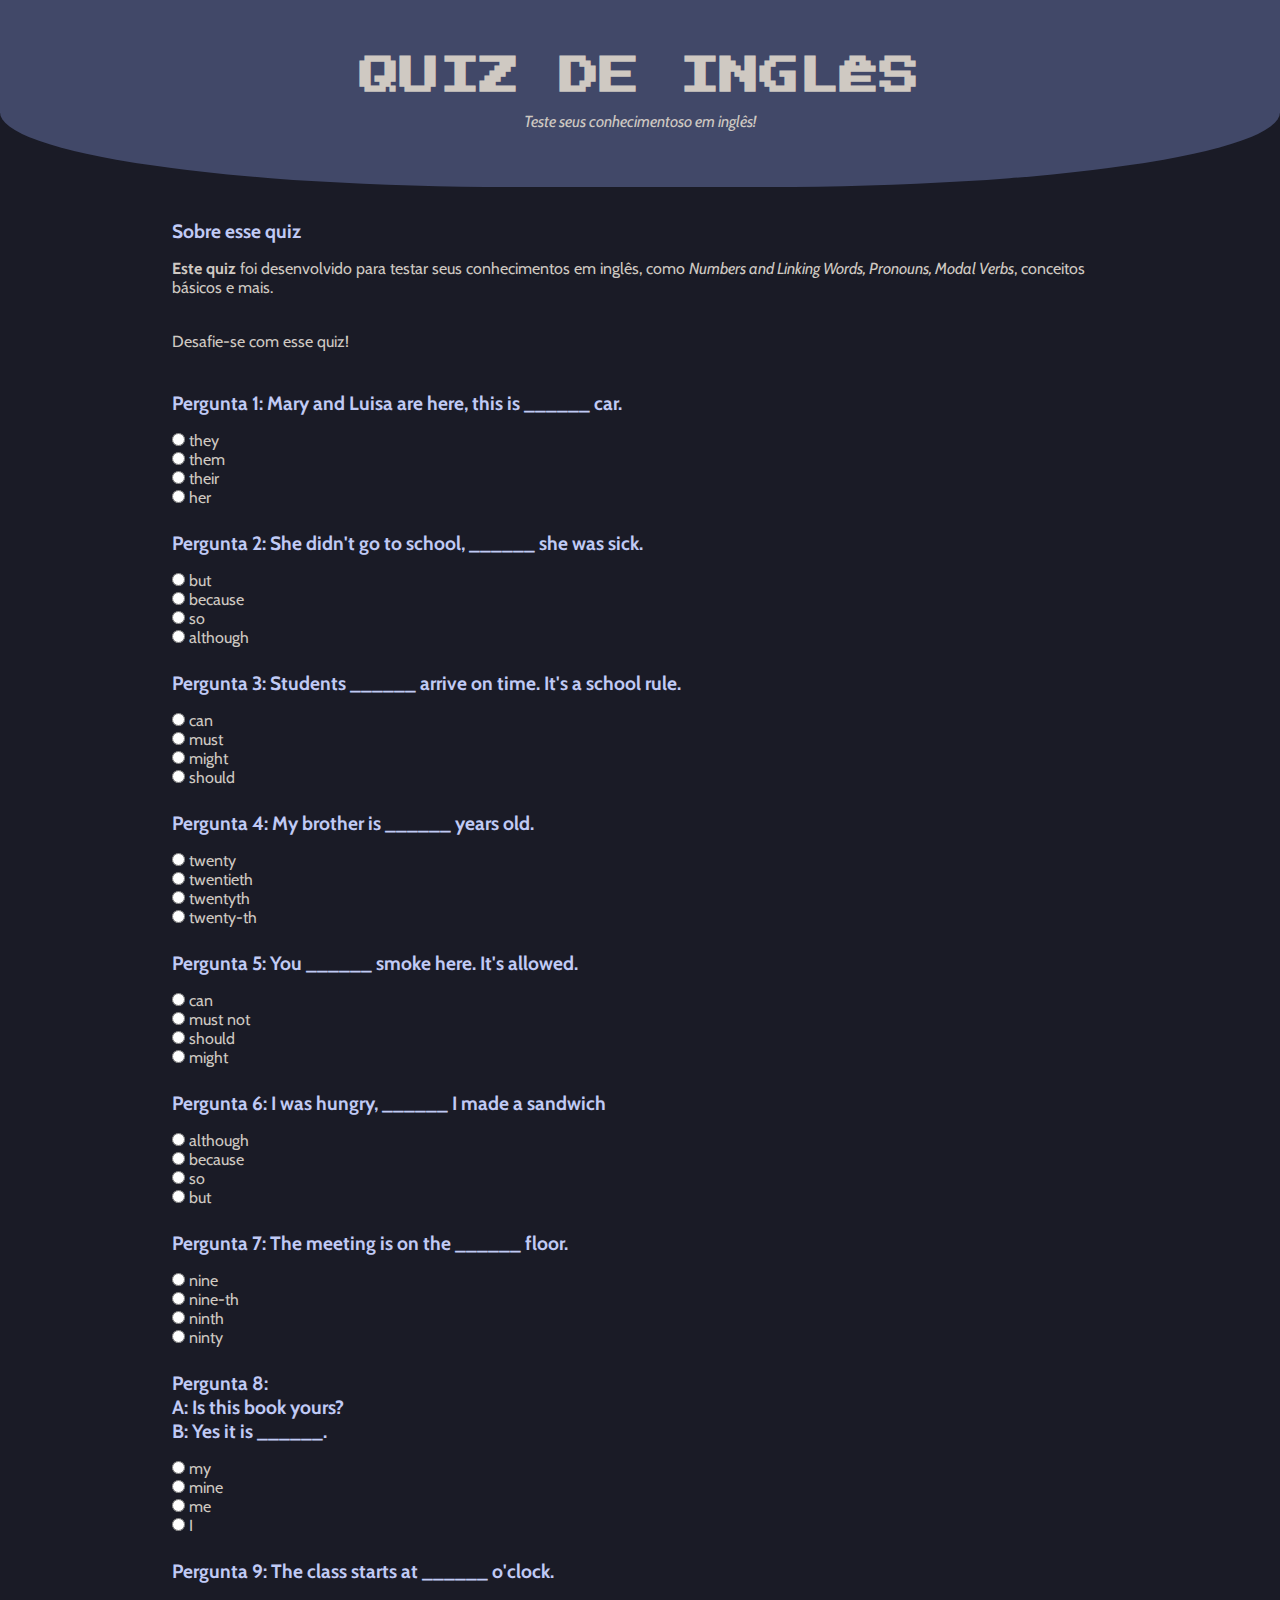
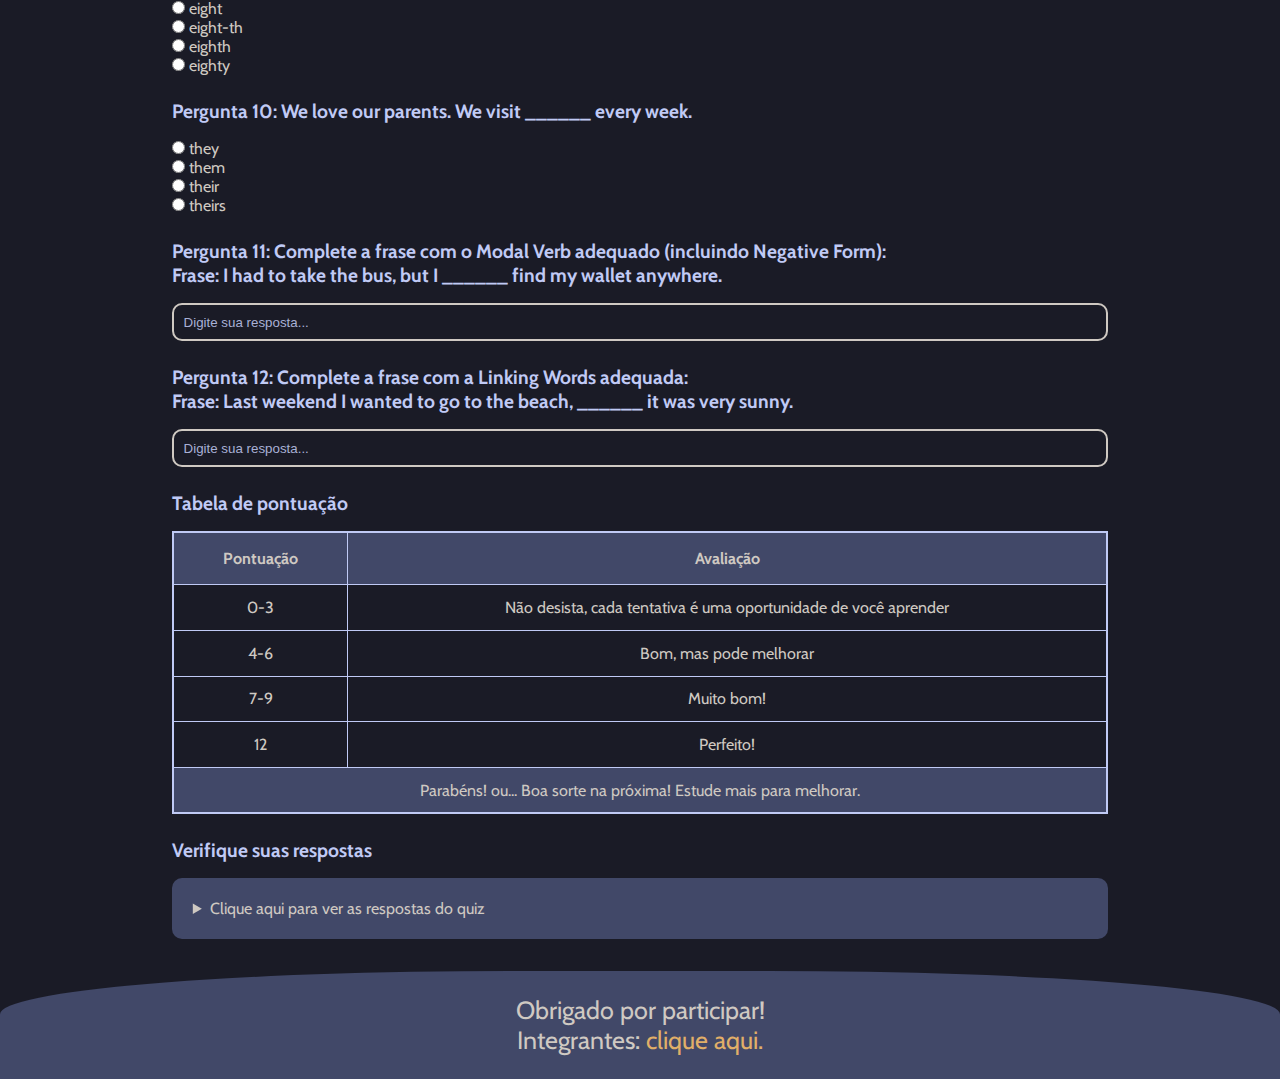
<file: index.html>
<!DOCTYPE html>

<html>
    <head>
        <meta charset="UTF-8">
        <meta name="viewport" content="width=device-width, initial-scale=1.0">
        <meta name="description" content="Um quiz interativo para testar seus conhecientos">
        <title>Quiz</title>
        <link rel="stylesheet" href="style.css">

    </head>

    <body>
        <header>
            <h1>QUIZ DE INGLÊS</h1>
            <p>Teste seus conhecimentoso em inglês!</p>

        </header>

        <main>
            <!--Introdução-->
            <section >
                <h2>Sobre esse quiz</h2>
                <p><strong>Este quiz</strong> foi desenvolvido para testar seus conhecimentos em inglês, como <em>Numbers and Linking Words, Pronouns, Modal Verbs</em>, conceitos básicos e mais.</p>
                <br>Desafie-se com esse quiz!</p>

            </section>

            <!--Pergunta 1: múltipla escolha-->
            <section>
                <h2>Pergunta 1: Mary and Luisa are here, this is ______ car.</h2>
                <form>
                    <input type="radio" value="they" id="p1a" name="pergunta1">
                    <label for="p1a">they</label><br>

                    <input type="radio" value="them" id="p1b" name="pergunta1">
                    <label for="p1b">them</label><br>

                    <input type="radio" value="their" id="p1c" name="pergunta1">
                    <label for="p1a">their</label><br>
                    
                    <input type="radio" value="her" id="p1d" name="pergunta1">
                    <label for="p1a">her</label><br>

                </form>
            </section>

            <!--Pergunta 2: múltipla escolha-->
            <section>
                <h2>Pergunta 2: She didn't go to school, ______ she was sick.</h2>
                <form>
                    <input type="radio" value="but" id="p2a" name="pergunta2">
                    <label for="p1a">but</label><br>

                    <input type="radio" value="because" id="p2b" name="pergunta2">
                    <label for="p1b">because</label><br>

                    <input type="radio" value="so" id="p2c" name="pergunta2">
                    <label for="p1a">so</label><br>
                    
                    <input type="radio" value="although" id="p2d" name="pergunta2">
                    <label for="p1a">although</label><br>

                </form>
            </section>

            <!--Pergunta 3: múltipla escolha-->
            <section>
                <h2>Pergunta 3: Students ______ arrive on time. It's a school rule.</h2>
                <form>
                    <input type="radio" value="can" id="p3a" name="pergunta3">
                    <label for="p1a">can</label><br>

                    <input type="radio" value="must" id="p3b" name="pergunta3">
                    <label for="p1b">must</label><br>

                    <input type="radio" value="might" id="p3c" name="pergunta3">
                    <label for="p1a">might</label><br>
                    
                    <input type="radio" value="should" id="p3d" name="pergunta3">
                    <label for="p1a">should</label><br>

                </form>
            </section>

            <!--Pergunta 4: múltipla escolha-->
            <section>
                <h2>Pergunta 4: My brother is ______ years old.</h2>
                <form>
                    <input type="radio" value="twenty" id="p4a" name="pergunta4">
                    <label for="p1a">twenty</label><br>

                    <input type="radio" value="twentieth" id="p4b" name="pergunta4">
                    <label for="p1b">twentieth</label><br>

                    <input type="radio" value="twentyth" id="p4c" name="pergunta4">
                    <label for="p1a">twentyth</label><br>
                    
                    <input type="radio" value="twenty-th" id="p4d" name="pergunta4">
                    <label for="p1a">twenty-th</label><br>

                </form>
            </section>

            <!--Pergunta 5: múltipla escolha-->
            <section>
                <h2>Pergunta 5: You ______ smoke here. It's allowed.</h2>
                <form>
                    <input type="radio" value="can" id="p5a" name="pergunta5">
                    <label for="p1a">can</label><br>

                    <input type="radio" value="must not" id="p5b" name="pergunta5">
                    <label for="p1b">must not</label><br>

                    <input type="radio" value="should" id="p5c" name="pergunta5">
                    <label for="p1a">should</label><br>
                    
                    <input type="radio" value="might" id="p5d" name="pergunta5">
                    <label for="p1a">might</label><br>

                </form>
            </section>

            <!--Pergunta 6: múltipla escolha-->
            <section>
                <h2>Pergunta 6: I was hungry, ______ I made a sandwich</h2>
                <form>
                    <input type="radio" value="although" id="p6a" name="pergunta6">
                    <label for="p1a">although</label><br>

                    <input type="radio" value="because" id="p6b" name="pergunta6">
                    <label for="p1b">because</label><br>

                    <input type="radio" value="so" id="p6c" name="pergunta6">
                    <label for="p1a">so</label><br>
                    
                    <input type="radio" value="but" id="p6d" name="pergunta6">
                    <label for="p1a">but</label><br>

                </form>
            </section>

            <!--Pergunta 7: múltipla escolha-->
            <section>
                <h2>Pergunta 7: The meeting is on the ______ floor.</h2>
                <form>
                    <input type="radio" value="nine" id="p7a" name="pergunta7">
                    <label for="p1a">nine</label><br>

                    <input type="radio" value="nine-th" id="p7b" name="pergunta7">
                    <label for="p1b">nine-th</label><br>

                    <input type="radio" value="nineth" id="p7c" name="pergunta7">
                    <label for="p1a">ninth</label><br>
                    
                    <input type="radio" value="ninty" id="p7d" name="pergunta7">
                    <label for="p1a">ninty</label><br>

                </form>
            </section>

            <!--Pergunta 8: múltipla escolha-->
            <section>
                <h2>Pergunta 8: <br>A: Is this book yours?<br>B: Yes it is ______.</h2>
                <form>
                    <input type="radio" value="my" id="p8a" name="pergunta8">
                    <label for="p1a">my</label><br>

                    <input type="radio" value="mine" id="p8b" name="pergunta8">
                    <label for="p1b">mine</label><br>

                    <input type="radio" value="me" id="p8c" name="pergunta8">
                    <label for="p1a">me</label><br>
                    
                    <input type="radio" value="I" id="p8d" name="pergunta8">
                    <label for="p1a">I</label><br>

                </form>
            </section>

            
            <!--Pergunta 9: múltipla escolha-->
            <section>
                <h2>Pergunta 9: The class starts at ______ o'clock.</h2>
                <form>
                    <input type="radio" value="eight" id="p9a" name="pergunta9">
                    <label for="p1a">eight</label><br>
                    
                    <input type="radio" value="eight-th" id="p9b" name="pergunta9">
                    <label for="p1b">eight-th</label><br>
                    
                    <input type="radio" value="eighth" id="p9c" name="pergunta9">
                    <label for="p1a">eighth</label><br>
                    
                    <input type="radio" value="eighty" id="p9d" name="pergunta9">
                    <label for="p1a">eighty</label><br>
                    
                </form>
            </section>
            
            <!--Pergunta 10: múltipla escolha-->
            <section>
                <h2>Pergunta 10: We love our parents. We visit ______ every week.</h2>
                <form>
                    <input type="radio" value="they" id="p10a" name="pergunta10">
                    <label for="p1a">they</label><br>

                    <input type="radio" value="them" id="p10b" name="pergunta10">
                    <label for="p1b">them</label><br>

                    <input type="radio" value="their" id="p10c" name="pergunta10">
                    <label for="p1a">their</label><br>
                    
                    <input type="radio" value="theirs" id="p10d" name="pergunta10">
                    <label for="p1a">theirs</label><br>

                </form>
            </section>

            <!--Pergunta 11: texto-->
            <section>
                <h2>Pergunta 11: Complete a frase com o Modal Verb adequado (incluindo Negative Form):<br>Frase: I had to take the bus, but I ______ find my wallet anywhere.</h2>

                <form>
                    <input type="text" class="discursiva" id="p11" name="pergunta11" placeholder="Digite sua resposta...">

                </form>
            </section>

            <!--Pergunta 12: texto-->
            <section>
                <h2>Pergunta 12: Complete a frase com a Linking Words adequada:<br>Frase: Last weekend I wanted to go to the beach, ______ it was very sunny.</h2>

                <form>
                    <input type="text" class="discursiva" id="p12" name="pergunta12" placeholder="Digite sua resposta...">

                </form>
            </section>
            
            <!--Tabela de pontuação-->
            <section>
                <h2>Tabela de pontuação</h2>

                <table border="2">
                    <thead>
                        <tr>
                            <th>Pontuação</th>
                            <th>Avaliação</th>
                        </tr>
                    </thead>

                    <tbody>
                        <tr>
                            <td>0-3</td>
                            <td>Não desista, cada tentativa é uma oportunidade de você aprender</td>
                        </tr>

                        <tr>
                            <td>4-6</td>
                            <td>Bom, mas pode melhorar</td>
                        </tr>

                        <tr>
                            <td>7-9</td>
                            <td>Muito bom!</td>
                        </tr>

                        <tr>
                            <td>12</td>
                            <td>Perfeito!

                    </tbody>

                    <tfoot>
                        <tr>
                            <td colspan="2">Parabéns! ou... Boa sorte na próxima! Estude mais para melhorar.</td>
                        </tr>
                    </tfoot>

                </table>

            </section>
        
            <!--Lista de respostas-->
            <section>
                <h2>Verifique suas respostas</h2>
                <details>
                    <summary>Clique aqui para ver as respostas do quiz</summary>
                    <ol>
                        <li>their</li>
                        <li>because</li>
                        <li>must</li>
                        <li>twenty</li>
                        <li>can</li>
                        <li>so</li>
                        <li>ninth</li>
                        <li>mine</li>
                        <li>eight</li>
                        <li>them</li>
                        <li>couldn't</li>
                        <li>because</li>

                    </ol>

                </details>

            </section>

        </main>

        <footer>
            <p class="paragrafo-footer">Obrigado por participar!</p>

            <p class="paragrafo-footer">Integrantes: <a href="infos.html" target="_blank">clique aqui.</a></p>
        </footer>

<!-------------js----------->

        <script>

            const discursivas = document.querySelectorAll('.discursiva');

            discursivas.forEach(discursiva => {
                discursiva.addEventListener('keydown', function(e){
                    if (e.key === 'Enter') {
                        e.preventDefault();
                        discursiva.blur();
                    }
                });
            });
        </script>

    </body>

</html>
</file>
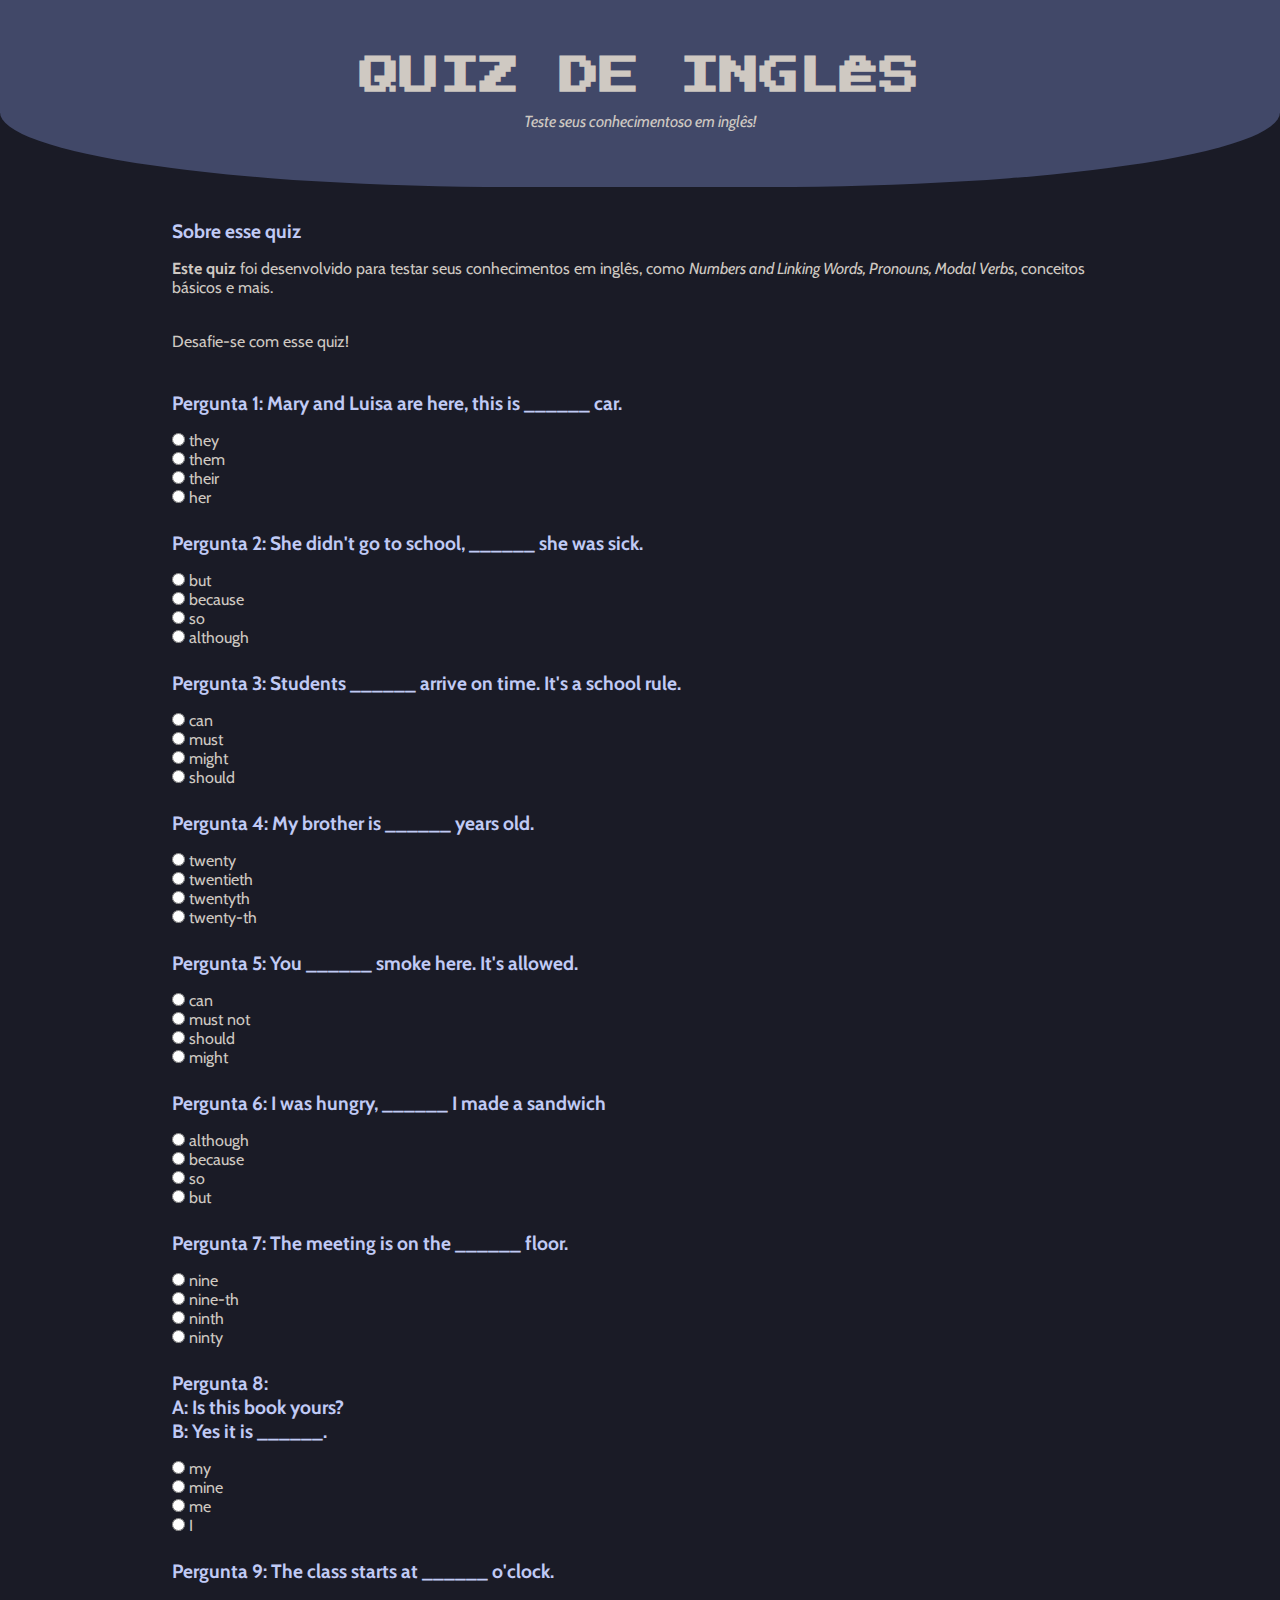
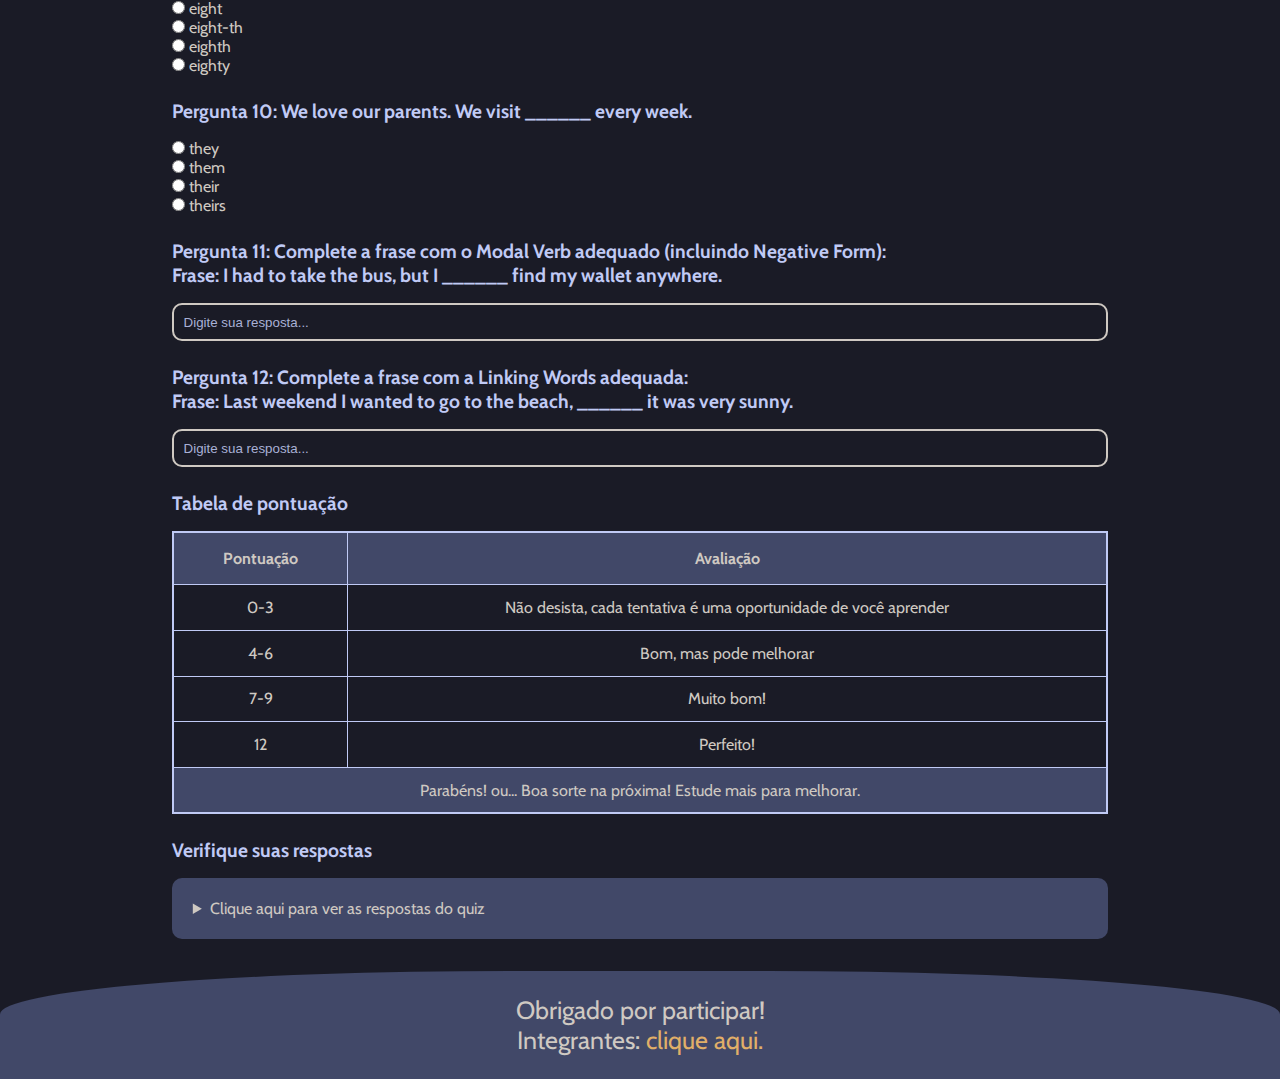
<file: site_quiz-main/index.html>
<!DOCTYPE html>

<html>
    <head>
        <meta charset="UTF-8">
        <meta name="viewport" content="width=device-width, initial-scale=1.0">
        <meta name="description" content="Um quiz interativo para testar seus conhecientos">
        <title>Quiz</title>
        <link rel="stylesheet" href="style.css">

    </head>

    <body>
        <header>
            <h1>QUIZ DE INGLÊS</h1>
            <p>Teste seus conhecimentoso em inglês!</p>

        </header>

        <main>
            <!--Introdução-->
            <section >
                <h2>Sobre esse quiz</h2>
                <p><strong>Este quiz</strong> foi desenvolvido para testar seus conhecimentos em inglês, como <em>Numbers and Linking Words, Pronouns, Modal Verbs</em>, conceitos básicos e mais.</p>
                <br>Desafie-se com esse quiz!</p>

            </section>

            <!--Pergunta 1: múltipla escolha-->
            <section>
                <h2>Pergunta 1: Mary and Luisa are here, this is ______ car.</h2>
                <form>
                    <input type="radio" value="they" id="p1a" name="pergunta1">
                    <label for="p1a">they</label><br>

                    <input type="radio" value="them" id="p1b" name="pergunta1">
                    <label for="p1b">them</label><br>

                    <input type="radio" value="their" id="p1c" name="pergunta1">
                    <label for="p1a">their</label><br>
                    
                    <input type="radio" value="her" id="p1d" name="pergunta1">
                    <label for="p1a">her</label><br>

                </form>
            </section>

            <!--Pergunta 2: múltipla escolha-->
            <section>
                <h2>Pergunta 2: She didn't go to school, ______ she was sick.</h2>
                <form>
                    <input type="radio" value="but" id="p1a" name="pergunta1">
                    <label for="p1a">but</label><br>

                    <input type="radio" value="because" id="p1b" name="pergunta1">
                    <label for="p1b">because</label><br>

                    <input type="radio" value="so" id="p1c" name="pergunta1">
                    <label for="p1a">so</label><br>
                    
                    <input type="radio" value="although" id="p1d" name="pergunta1">
                    <label for="p1a">although</label><br>

                </form>
            </section>

            <!--Pergunta 3: múltipla escolha-->
            <section>
                <h2>Pergunta 3: Students ______ arrive on time. It's a school rule.</h2>
                <form>
                    <input type="radio" value="can" id="p1a" name="pergunta1">
                    <label for="p1a">can</label><br>

                    <input type="radio" value="must" id="p1b" name="pergunta1">
                    <label for="p1b">must</label><br>

                    <input type="radio" value="might" id="p1c" name="pergunta1">
                    <label for="p1a">might</label><br>
                    
                    <input type="radio" value="should" id="p1d" name="pergunta1">
                    <label for="p1a">should</label><br>

                </form>
            </section>

            <!--Pergunta 4: múltipla escolha-->
            <section>
                <h2>Pergunta 4: My brother is ______ years old.</h2>
                <form>
                    <input type="radio" value="twenty" id="p1a" name="pergunta1">
                    <label for="p1a">twenty</label><br>

                    <input type="radio" value="twentieth" id="p1b" name="pergunta1">
                    <label for="p1b">twentieth</label><br>

                    <input type="radio" value="twentyth" id="p1c" name="pergunta1">
                    <label for="p1a">twentyth</label><br>
                    
                    <input type="radio" value="twenty-th" id="p1d" name="pergunta1">
                    <label for="p1a">twenty-th</label><br>

                </form>
            </section>

            <!--Pergunta 5: múltipla escolha-->
            <section>
                <h2>Pergunta 5: You ______ smoke here. It's allowed.</h2>
                <form>
                    <input type="radio" value="can" id="p1a" name="pergunta1">
                    <label for="p1a">can</label><br>

                    <input type="radio" value="must not" id="p1b" name="pergunta1">
                    <label for="p1b">must not</label><br>

                    <input type="radio" value="should" id="p1c" name="pergunta1">
                    <label for="p1a">should</label><br>
                    
                    <input type="radio" value="might" id="p1d" name="pergunta1">
                    <label for="p1a">might</label><br>

                </form>
            </section>

            <!--Pergunta 6: múltipla escolha-->
            <section>
                <h2>Pergunta 6: I was hungry, ______ I made a sandwich</h2>
                <form>
                    <input type="radio" value="although" id="p1a" name="pergunta1">
                    <label for="p1a">although</label><br>

                    <input type="radio" value="because" id="p1b" name="pergunta1">
                    <label for="p1b">because</label><br>

                    <input type="radio" value="so" id="p1c" name="pergunta1">
                    <label for="p1a">so</label><br>
                    
                    <input type="radio" value="but" id="p1d" name="pergunta1">
                    <label for="p1a">but</label><br>

                </form>
            </section>

            <!--Pergunta 7: múltipla escolha-->
            <section>
                <h2>Pergunta 7: The meeting is on the ______ floor.</h2>
                <form>
                    <input type="radio" value="nine" id="p1a" name="pergunta1">
                    <label for="p1a">nine</label><br>

                    <input type="radio" value="nine-th" id="p1b" name="pergunta1">
                    <label for="p1b">nine-th</label><br>

                    <input type="radio" value="nineth" id="p1c" name="pergunta1">
                    <label for="p1a">ninth</label><br>
                    
                    <input type="radio" value="ninty" id="p1d" name="pergunta1">
                    <label for="p1a">ninty</label><br>

                </form>
            </section>

            <!--Pergunta 8: múltipla escolha-->
            <section>
                <h2>Pergunta 8: <br>A: Is this book yours?<br>B: Yes it is ______.</h2>
                <form>
                    <input type="radio" value="my" id="p1a" name="pergunta1">
                    <label for="p1a">my</label><br>

                    <input type="radio" value="mine" id="p1b" name="pergunta1">
                    <label for="p1b">mine</label><br>

                    <input type="radio" value="me" id="p1c" name="pergunta1">
                    <label for="p1a">me</label><br>
                    
                    <input type="radio" value="I" id="p1d" name="pergunta1">
                    <label for="p1a">I</label><br>

                </form>
            </section>

            
            <!--Pergunta 9: múltipla escolha-->
            <section>
                <h2>Pergunta 9: The class starts at ______ o'clock.</h2>
                <form>
                    <input type="radio" value="eight" id="p1a" name="pergunta1">
                    <label for="p1a">eight</label><br>
                    
                    <input type="radio" value="eight-th" id="p1b" name="pergunta1">
                    <label for="p1b">eight-th</label><br>
                    
                    <input type="radio" value="eighth" id="p1c" name="pergunta1">
                    <label for="p1a">eighth</label><br>
                    
                    <input type="radio" value="eighty" id="p1d" name="pergunta1">
                    <label for="p1a">eighty</label><br>
                    
                </form>
            </section>
            
            <!--Pergunta 10: múltipla escolha-->
            <section>
                <h2>Pergunta 10: We love our parents. We visit ______ every week.</h2>
                <form>
                    <input type="radio" value="they" id="p1a" name="pergunta1">
                    <label for="p1a">they</label><br>

                    <input type="radio" value="them" id="p1b" name="pergunta1">
                    <label for="p1b">them</label><br>

                    <input type="radio" value="their" id="p1c" name="pergunta1">
                    <label for="p1a">their</label><br>
                    
                    <input type="radio" value="theirs" id="p1d" name="pergunta1">
                    <label for="p1a">theirs</label><br>

                </form>
            </section>

            <!--Pergunta 11: texto-->
            <section>
                <h2>Pergunta 11: Complete a frase com o Modal Verb adequado (incluindo Negative Form):<br>Frase: I had to take the bus, but I ______ find my wallet anywhere.</h2>

                <form>
                    <input type="text" id="p2" name="pergunta2" placeholder="Digite sua resposta...">

                </form>
            </section>

            <!--Pergunta 12: texto-->
            <section>
                <h2>Pergunta 12: Complete a frase com a Linking Words adequada:<br>Frase: Last weekend I wanted to go to the beach, ______ it was very sunny.</h2>

                <form>
                    <input type="text" id="p2" name="pergunta2" placeholder="Digite sua resposta...">

                </form>
            </section>
            
            <!--Tabela de pontuação-->
            <section>
                <h2>Tabela de pontuação</h2>

                <table border="2">
                    <thead>
                        <tr>
                            <th>Pontuação</th>
                            <th>Avaliação</th>
                        </tr>
                    </thead>

                    <tbody>
                        <tr>
                            <td>0-3</td>
                            <td>Não desista, cada tentativa é uma oportunidade de você aprender</td>
                        </tr>

                        <tr>
                            <td>4-6</td>
                            <td>Bom, mas pode melhorar</td>
                        </tr>

                        <tr>
                            <td>7-9</td>
                            <td>Muito bom!</td>
                        </tr>

                        <tr>
                            <td>12</td>
                            <td>Perfeito!

                    </tbody>

                    <tfoot>
                        <tr>
                            <td colspan="2">Parabéns! ou... Boa sorte na próxima! Estude mais para melhorar.</td>
                        </tr>
                    </tfoot>

                </table>

            </section>
        
            <!--Lista de respostas-->
            <section>
                <h2>Verifique suas respostas</h2>
                <details>
                    <summary>Clique aqui para ver as respostas do quiz</summary>
                    <ol>
                        <li>their</li>
                        <li>because</li>
                        <li>must</li>
                        <li>twenty</li>
                        <li>can</li>
                        <li>so</li>
                        <li>ninth</li>
                        <li>mine</li>
                        <li>eight</li>
                        <li>them</li>
                        <li>couldn't</li>
                        <li>because</li>

                    </ol>

                </details>

            </section>

        </main>

        <footer>
            <p class="paragrafo-footer">Obrigado por participar!</p>

            <p class="paragrafo-footer">Integrantes: <a href="infos.html" target="_blank">clique aqui.</a></p>
        </footer>

    </body>

</html>
</file>
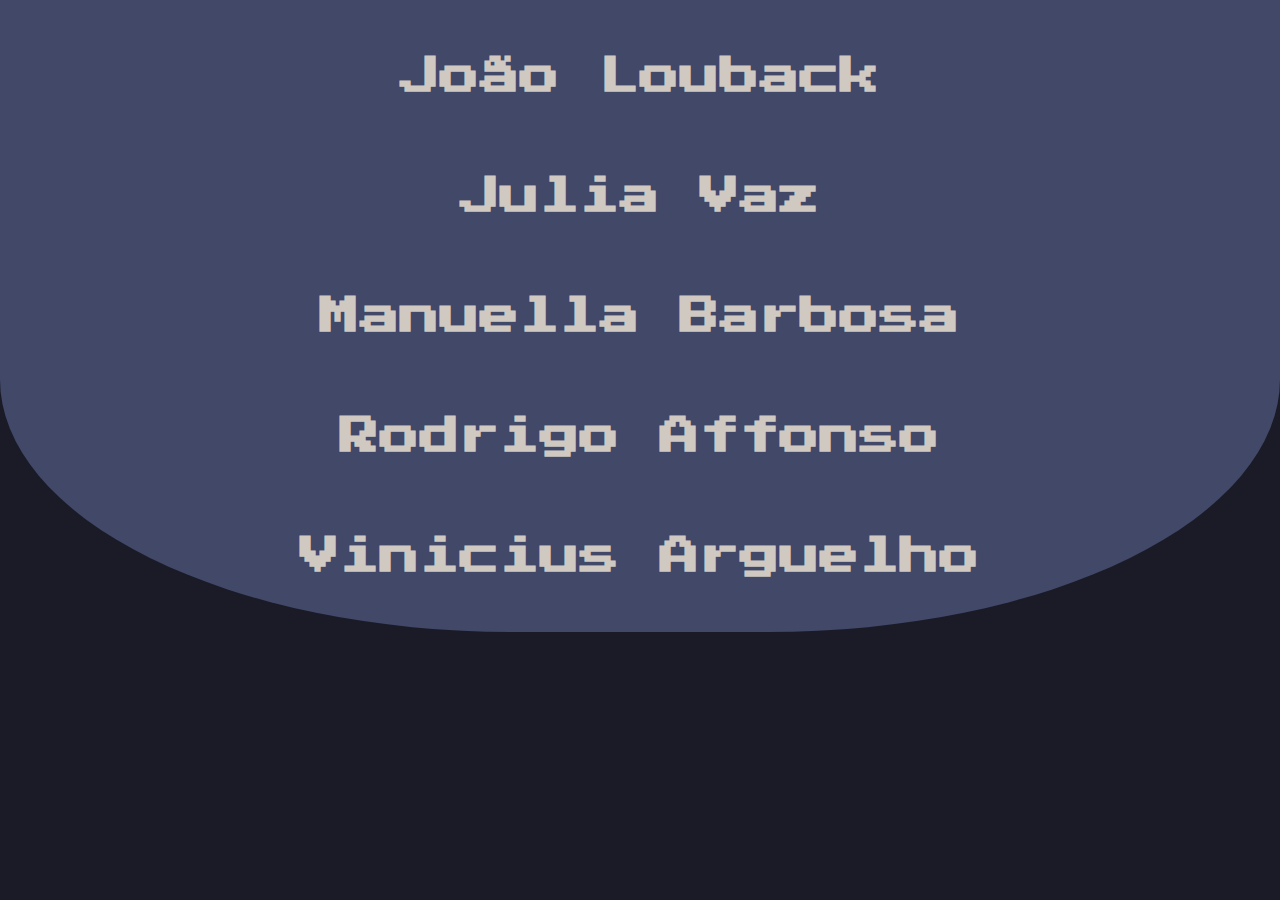
<file: infos.html>
<!DOCTYPE html>
<html lang="pt-br">
<head>
    <meta charset="UTF-8">
    <meta name="viewport" content="width=device-width, initial-scale=1.0">
    <title>Informações</title>
    <link rel="stylesheet" href="style.css">
</head>
    <header id="infos_box">    
        <h1 id="infos">João Louback<br><br><br>Julia Vaz<br><br><br>Manuella Barbosa<br><br><br>Rodrigo Affonso<br><br><br>Vinicius Arguelho</h1>

    </header>
<body>
    
</body>
</html>
</file>
<file: style.css>
@import url('https://fonts.googleapis.com/css2?family=Cabin:ital,wght@0,400..700;1,400..700&display=swap');
@import url('https://fonts.googleapis.com/css2?family=Press+Start+2P&display=swap');

* {
    margin: 0;
    padding-left: 0;
    box-sizing: border-box;
}

body {
    background-color: #1a1b26;
    color: #cfc9c2;
    font-family: "Cabin", sans-serif;
    font-weight: 400;
}

header {
    padding: 3.5rem;
    background-color: #414868;
    text-align: center;
    border-bottom-left-radius: 40%;
    border-bottom-right-radius: 40%;
}

header h1 {
    font-family: "Press Start 2P", system-ui;
    font-size: 2.5rem;
}

header p {
    padding-top: 1rem;
    font-style: italic
}

main {
    max-width: 62.5rem;
    margin: 0 auto;
    padding: 2rem;
    display: flex;
    flex-direction: column;
    gap: 1.5rem;
}

section:not(.especial) {
    display: flex;
    flex-direction: column;
    gap: 1rem;
}

h2 {
    color: #c0caf5;
    font-size: 1.2rem;
}

input[type="radio"], input[type="checkbox"] {
    accent-color: #e0af68;
    cursor: pointer;
    text-align: justify;
}

input[type="text"], input[type="password"], input[type="date"], input[type="email"] {
    width: 100%;
    padding: 0.6rem;
    border: 2px solid #cfc9c2;
    outline-color: #e0af68;
    border-radius: 10px;
    background-color: transparent;
    color: #cfc9c2;
}

input::placeholder, textarea::placeholder {
    color: #a9b1d6;
}

select {
    cursor: pointer;
    background-color: #414868;
    color: #cfc9c2;
    border-radius: 10px;
    border-color: #cfc9c2;
    outline-color: #e0af68;
    padding: 0.5rem;
}

img {
    width: 15rem;
}

table {
    width: 100%;
    border-collapse: collapse;
    border: 2px solid #c0caf5;
}

th {
    background-color: #414868;
    color: #cfc9c2;
    padding: 1rem;
}

td {
    color: #cfc9c2;
    padding: 0.8rem;
    text-align: center;
}

tfoot td {
    background-color: #414868;
    color: #cfc9c2;
}

details {
    background-color: #414868;  
    border-radius: 10px; 
    padding: 0.8rem;
    width: 100%;
}

summary {
    color: #cfc9c2;
    margin: 0.5rem;
    cursor: pointer;
}

ol {
    margin-left: 1.5rem;
}

li {
    padding: 0.3rem;
}

fieldset {
    border: 2px solid #c0caf5;
    border-radius: 10px;
    padding: 1rem;
    width: 100%;
}

legend {
    color: #cfc9c2;
    padding: 0 0.5rem 
}

textarea {
    background-color: transparent;
    outline: none;
    border-radius: 5px;
    border: 2px solid #cfc9c2;
}

button {
    background-color: #e0af68;
    border: none;
    padding: 0.7rem;
    color: #1a1b26;
    border-radius: 10px;
    cursor: pointer;
    margin: 0.6rem 0;
}

footer {
    background-color: #414868;
    padding: 1.5rem;
    text-align: center;
    border-top-left-radius: 40%;
    border-top-right-radius: 40%;
}

.paragrafo-footer {
    color: #cfc9c2;
    font-size: 25px;

}

footer a {
    text-decoration: none;
    color: #e0af68;
}

h1[id="infos"] {
    text-align: center;
    border-bottom-left-radius: 20%;
    border-bottom-right-radius: 20%;
}

header [id="infos_box"] {
    text-align: center;
    border-bottom-left-radius: 20%;
    border-bottom-right-radius: 20%;
}
</file>
<file: site_quiz-main/style.css>
@import url('https://fonts.googleapis.com/css2?family=Cabin:ital,wght@0,400..700;1,400..700&display=swap');
@import url('https://fonts.googleapis.com/css2?family=Press+Start+2P&display=swap');

* {
    margin: 0;
    padding-left: 0;
    box-sizing: border-box;
}

body {
    background-color: #1a1b26;
    color: #cfc9c2;
    font-family: "Cabin", sans-serif;
    font-weight: 400;
}

header {
    padding: 3.5rem;
    background-color: #414868;
    text-align: center;
    border-bottom-left-radius: 40%;
    border-bottom-right-radius: 40%;
}

header h1 {
    font-family: "Press Start 2P", system-ui;
    font-size: 2.5rem;
}

header p {
    padding-top: 1rem;
    font-style: italic
}

main {
    max-width: 62.5rem;
    margin: 0 auto;
    padding: 2rem;
    display: flex;
    flex-direction: column;
    gap: 1.5rem;
}

section:not(.especial) {
    display: flex;
    flex-direction: column;
    gap: 1rem;
}

h2 {
    color: #c0caf5;
    font-size: 1.2rem;
}

input[type="radio"], input[type="checkbox"] {
    accent-color: #e0af68;
    cursor: pointer;
    text-align: justify;
}

input[type="text"], input[type="password"], input[type="date"], input[type="email"] {
    width: 100%;
    padding: 0.6rem;
    border: 2px solid #cfc9c2;
    outline-color: #e0af68;
    border-radius: 10px;
    background-color: transparent;
    color: #cfc9c2;
}

input::placeholder, textarea::placeholder {
    color: #a9b1d6;
}

select {
    cursor: pointer;
    background-color: #414868;
    color: #cfc9c2;
    border-radius: 10px;
    border-color: #cfc9c2;
    outline-color: #e0af68;
    padding: 0.5rem;
}

img {
    width: 15rem;
}

table {
    width: 100%;
    border-collapse: collapse;
    border: 2px solid #c0caf5;
}

th {
    background-color: #414868;
    color: #cfc9c2;
    padding: 1rem;
}

td {
    color: #cfc9c2;
    padding: 0.8rem;
    text-align: center;
}

tfoot td {
    background-color: #414868;
    color: #cfc9c2;
}

details {
    background-color: #414868;  
    border-radius: 10px; 
    padding: 0.8rem;
    width: 100%;
}

summary {
    color: #cfc9c2;
    margin: 0.5rem;
    cursor: pointer;
}

ol {
    margin-left: 1.5rem;
}

li {
    padding: 0.3rem;
}

fieldset {
    border: 2px solid #c0caf5;
    border-radius: 10px;
    padding: 1rem;
    width: 100%;
}

legend {
    color: #cfc9c2;
    padding: 0 0.5rem 
}

textarea {
    background-color: transparent;
    outline: none;
    border-radius: 5px;
    border: 2px solid #cfc9c2;
}

button {
    background-color: #e0af68;
    border: none;
    padding: 0.7rem;
    color: #1a1b26;
    border-radius: 10px;
    cursor: pointer;
    margin: 0.6rem 0;
}

footer {
    background-color: #414868;
    padding: 1.5rem;
    text-align: center;
    border-top-left-radius: 40%;
    border-top-right-radius: 40%;
}

.paragrafo-footer {
    color: #cfc9c2;
    font-size: 25px;

}

footer a {
    text-decoration: none;
    color: #e0af68;
}

h1[id="infos"] {
    text-align: center;
    border-bottom-left-radius: 20%;
    border-bottom-right-radius: 20%;
}

header [id="infos_box"] {
    text-align: center;
    border-bottom-left-radius: 20%;
    border-bottom-right-radius: 20%;
}
</file>
